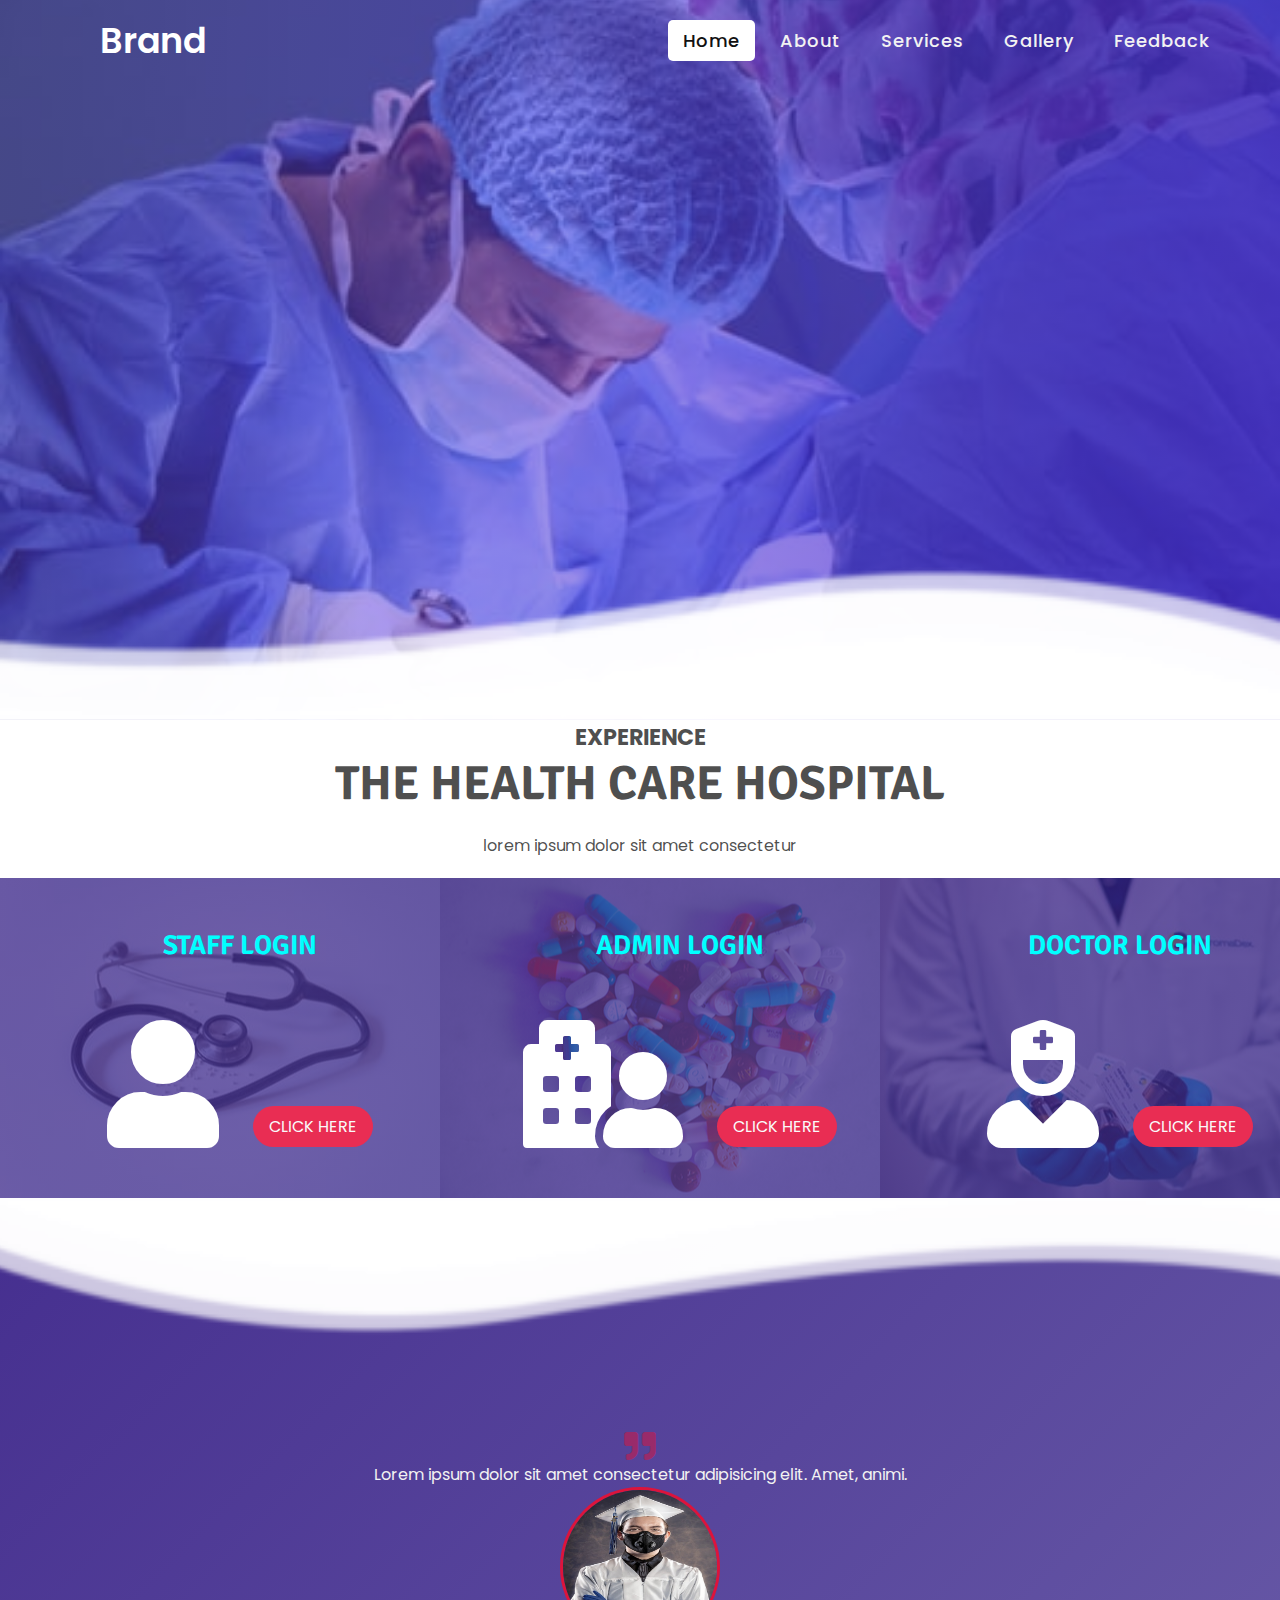
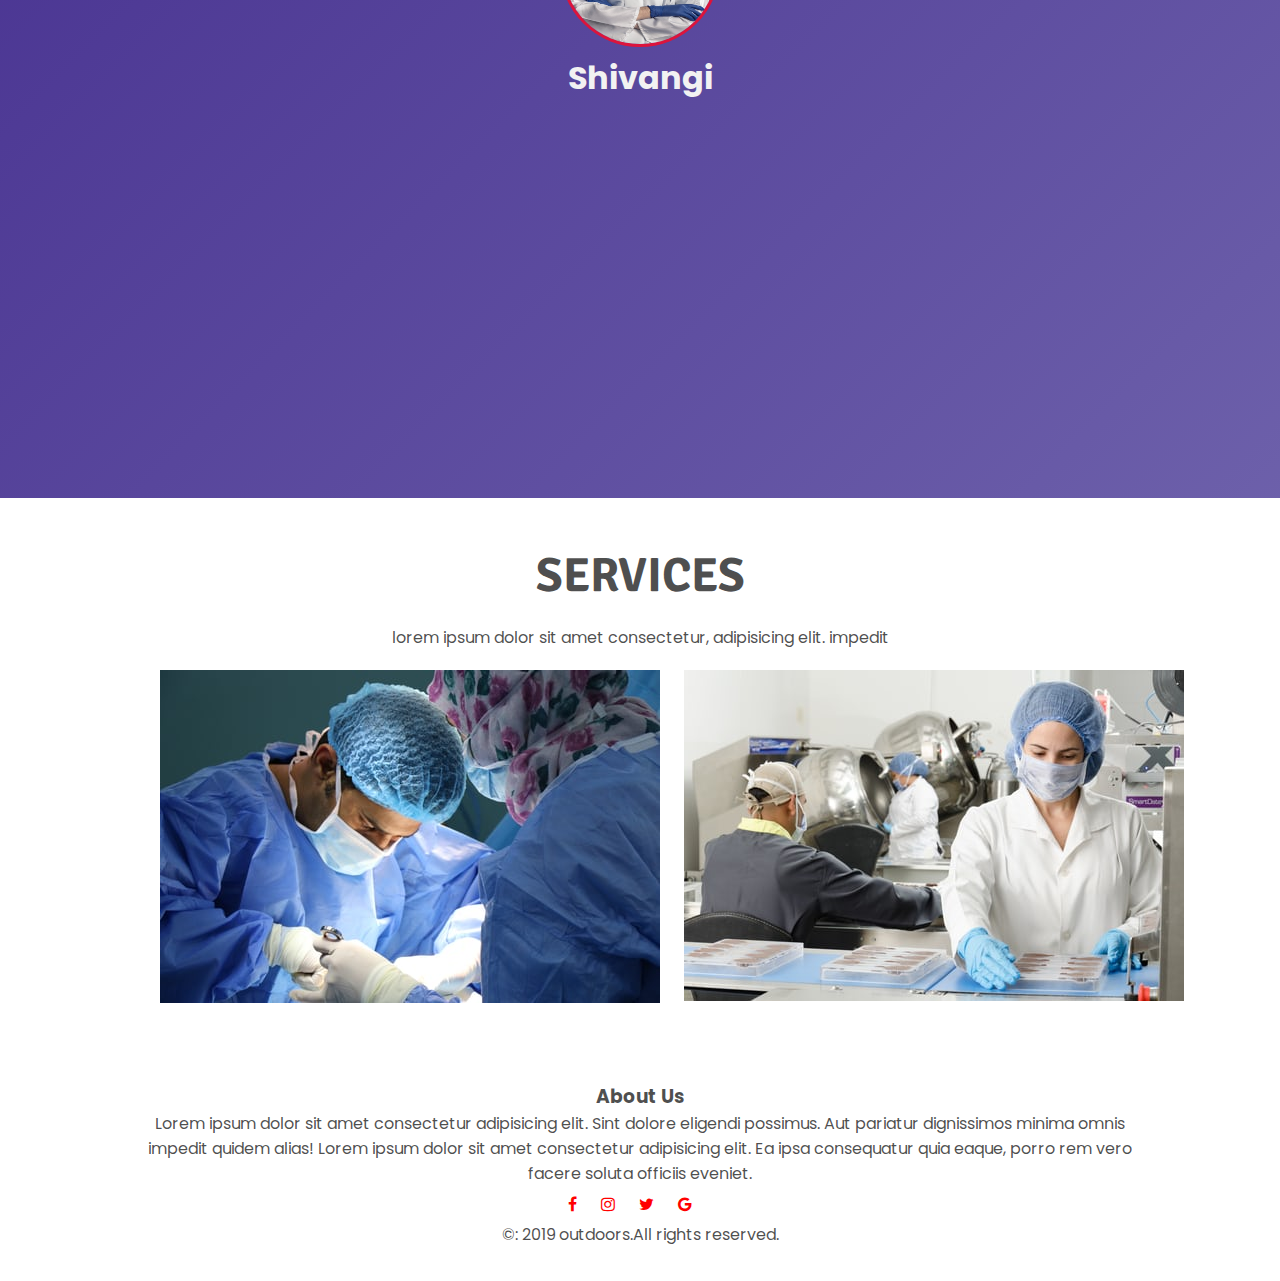
<file: index.html>
<!DOCTYPE html>
<html lang="en" dir="ltr">

<head>
  <meta charset="utf-8">

  <link rel="stylesheet" href="style.css">
  <link rel="preconnect" href="https://fonts.gstatic.com">
<link href="https://fonts.googleapis.com/css2?family=Signika+Negative&display=swap" rel="stylesheet">
  <link rel="stylesheet" href="https://cdnjs.cloudflare.com/ajax/libs/font-awesome/5.15.2/css/all.min.css" />
  <meta name="viewport" content="width=device-width, initial-scale=1.0">
  <link rel="stylesheet" href="https://cdnjs.cloudflare.com/ajax/libs/font-awesome/4.7.0/css/font-awesome.min.css">
</head>

<body>
  <header>
    <nav>
      <div class="logo">Brand</div>
      <input type="checkbox" id="click">
      <label for="click" class="menu-btn">
        <i class="fas fa-bars"></i>
      </label>
      <ul>
        <li><a class="active" href="index.html">Home</a></li>
        <li><a href="#">About</a></li>
        <li><a href="#">Services</a></li>
        <li><a href="gallery.html">Gallery</a></li>
        <li><a href="#">Feedback</a></li>
      </ul>
    </nav>
  </header>
  <main>
    <section class="hero">
      
    </section>
    <section class="experience-outdoors">
      <div class="container">
        <div class="title-heading">
          <h3>Experience</h3>
          <h1>The Health Care Hospital</h1>
          <p>Lorem ipsum dolor sit amet consectetur</p>
        </div>
        <div class="activities-grid">
          <div class="activities-grid-item star-gazing">
            <h1>Staff Login</h1>
            <div class="login">
              <i class="fas fa-user"></i>
              <a href="stafflogin.html" class="btn">click Here</a>
              </div>



          </div>

          <div class="activities-grid-item hiking">
            <h1>Admin Login</h1>
            <div class="login">
            <i class="fas fa-hospital-user"></i>
            <a href="adminlogin.html" class="btn">click Here</a>
            </div>



          </div>

          <div class="activities-grid-item camping">
            <h1>Doctor Login</h1>
            <div class="login">
              <i class="fas fa-user-nurse"></i>
              <a href="doctorlogin.html" class="btn">click Here</a>
              </div>

          </div>
        </div>

      </div>
      </div>
    </section>
    <section class="testimonials">
      <div class="container">
        <div class="testimonial">
          <div class="testimonial-text-box">
            <p>Lorem ipsum dolor sit amet consectetur adipisicing elit. Amet, animi.</p>
            <i class="fas fa-quote-right"></i>
          </div>
          <div class="testimonial-customer">
            <img src="img/h6.jpg">
            <h1>Shivangi</h1>
          </div>
        </div>
      </div>

    </section>
    <section class="begin-adventure">
      <div class="container">
        <div class="title-heading">
          
          <h1>Services</h1>
          <p>Lorem ipsum dolor sit amet consectetur, adipisicing elit. Impedit</p>
        </div>
        <div class="adventure-grid">
          <div class="adventure-grid-item">
            <img src="img/h1.jpg">
          </div>
          <div class="adventure-grid-item">
            <img src="img/h10.jpg">
          </div>
        </div>
        
      </div>
    </section>
  </main>
  <footer>
    <h3>About Us</h3>
    <p>Lorem ipsum dolor sit amet consectetur adipisicing elit. Sint dolore eligendi possimus. Aut pariatur dignissimos
         minima omnis impedit quidem alias! Lorem ipsum dolor sit amet consectetur adipisicing elit. Ea ipsa consequatur 
         quia eaque, porro rem vero facere soluta officiis eveniet.</p>
         <i class="fa fa-facebook"></i>
         <i class="fa fa-instagram"></i>
         <i class="fa fa-twitter"></i>
         <i class="fa fa-google"></i>
  <p>&copy: 2019 outdoors.All rights reserved.</p>
</footer>

</body>

</html>
</file>
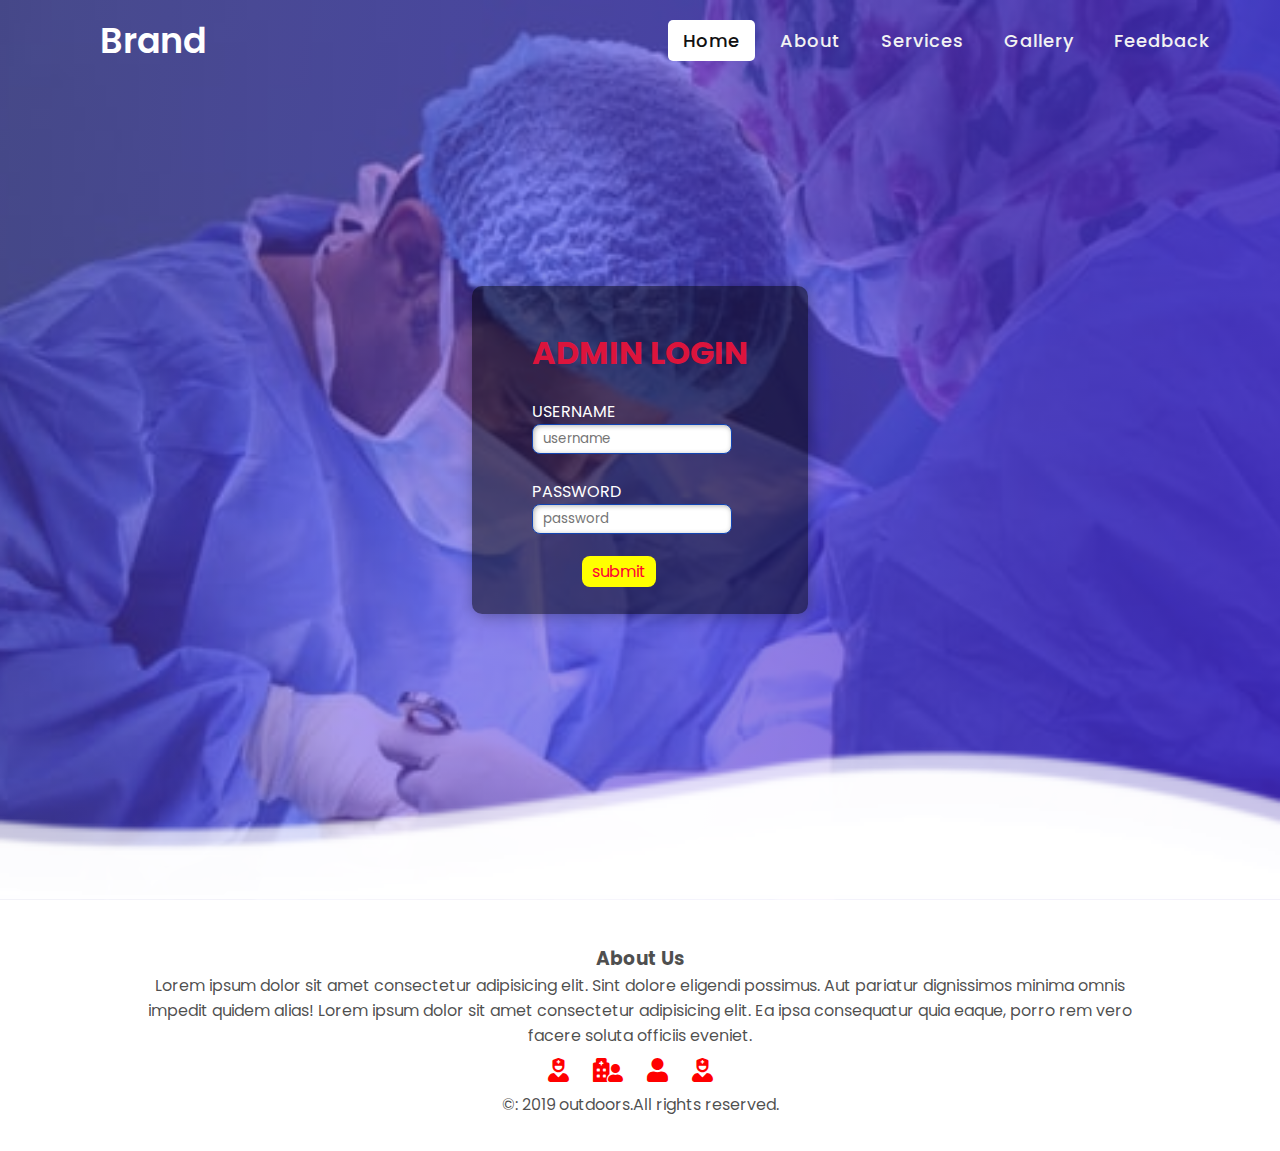
<file: adminlogin.html>
<!DOCTYPE html>
<html lang="en">
<head>
    <meta charset="UTF-8">
    <link rel="stylesheet" href="stafflogin.css">
    <meta http-equiv="X-UA-Compatible" content="IE=edge">
    <meta name="viewport" content="width=device-width, initial-scale=1.0">
    <link rel="stylesheet" href="https://cdnjs.cloudflare.com/ajax/libs/font-awesome/5.15.2/css/all.min.css" />
  <meta name="viewport" content="width=device-width, initial-scale=1.0">
  <link rel="stylesheet" href="https://cdnjs.cloudflare.com/ajax/libs/font-awesome/4.7.0/css/font-awesome.min.css">
    <title>Staff login</title>
</head>
<body>
    <header>
        <nav>
          <div class="logo">Brand</div>
          <input type="checkbox" id="click">
          <label for="click" class="menu-btn">
            <i class="fas fa-bars"></i>
          </label>
          <ul>
            <li><a class="active" href="index.html">Home</a></li>
            <li><a href="#">About</a></li>
            <li><a href="#">Services</a></li>
            <li><a href="gallery.html">Gallery</a></li>
            <li><a href="#">Feedback</a></li>
          </ul>
        </nav>
      </header>
      <section class="hero">
          
        <div class="container">
          <form name="myForm" id="container-item" action="" onsubmit="return validateForm()" method="post" required>
            
                <h1>ADMIN LOGIN</h1>
                <label> USERNAME</label><br>
                <div>
                    <input type="text" id="name" name="fname" placeholder="username" required><br>
                </div>
                <br>
                <label> PASSWORD</label><br>
                <div>
                    <input type="password"  id="name" placeholder="password" required><br>
                </div>
                   <br>
                  <div>
                    <a href="./admin_section.html" class="submit" >submit</a> 
                      
                  </div>
              </form> 
        </div>
      </section>
      <footer>
          <h3>About Us</h3>
          <p>Lorem ipsum dolor sit amet consectetur adipisicing elit. Sint dolore eligendi possimus. Aut pariatur dignissimos
               minima omnis impedit quidem alias! Lorem ipsum dolor sit amet consectetur adipisicing elit. Ea ipsa consequatur 
               quia eaque, porro rem vero facere soluta officiis eveniet.</p>
               <i class="fas fa-user-nurse"></i>
               <i class="fas fa-hospital-user"></i>
               <i class="fas fa-user"></i>
               <i class="fas fa-user-nurse"></i>
        <p>&copy: 2019 outdoors.All rights reserved.</p>
      </footer>
      <script>
        function validateForm() {
          var x = document.forms["myForm"]["fname"].value;
          if (x == "" || x == null) {
            alert("Name must be filled out");
            return false;
          }
        }
        </script>
</body>
</html>
</file>
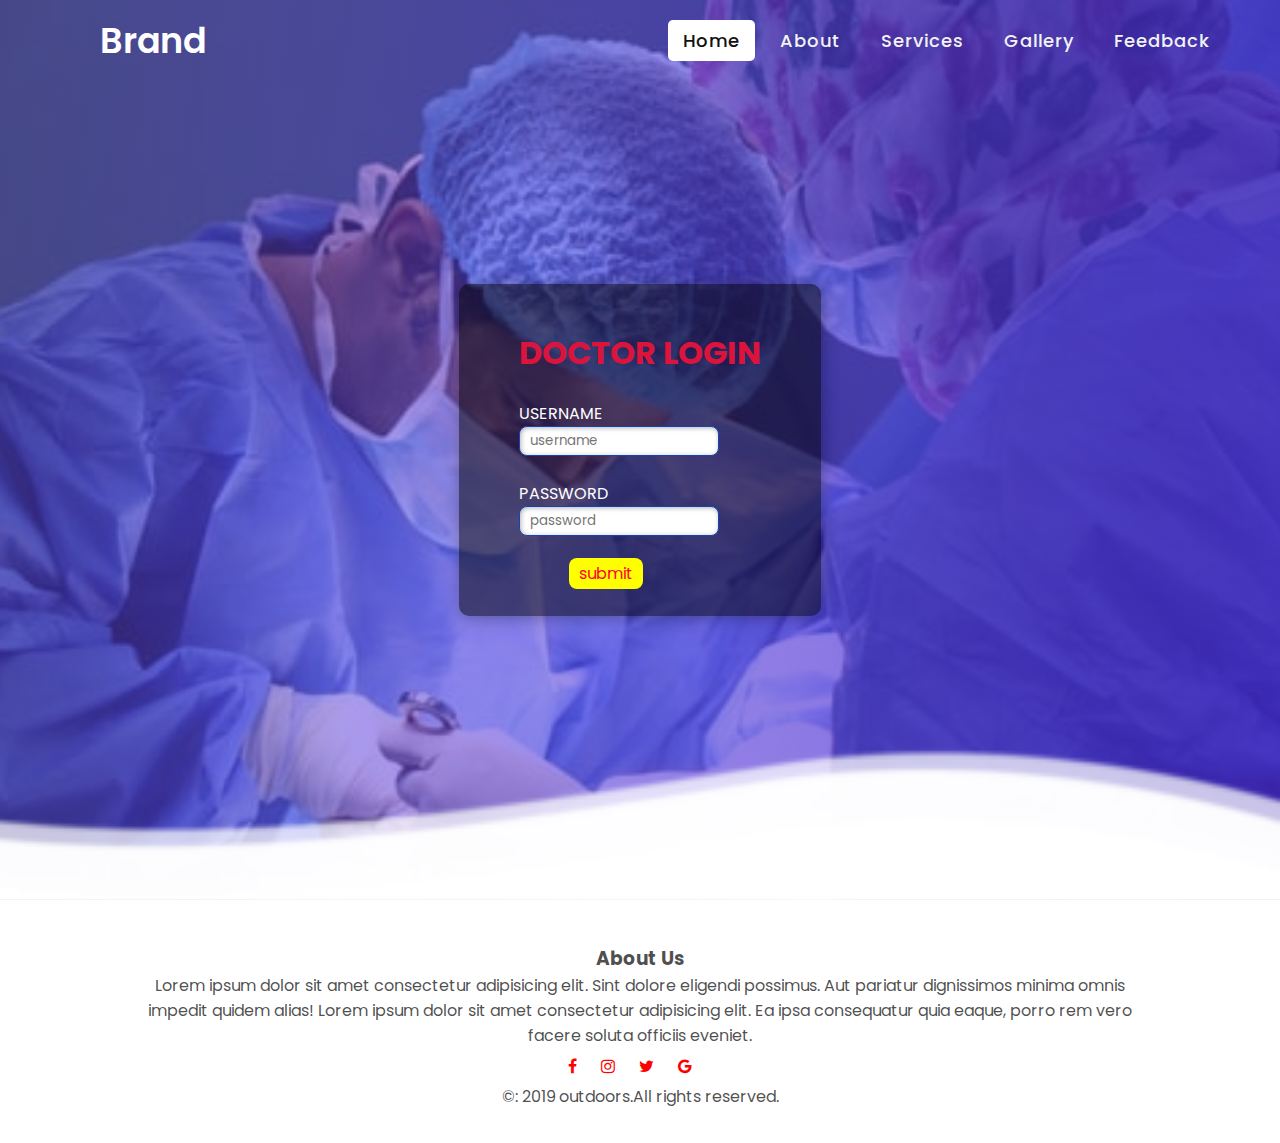
<file: doctorlogin.html>
<!DOCTYPE html>
<html lang="en">
<head>
    <meta charset="UTF-8">
    <link rel="stylesheet" href="stafflogin.css">
    <meta http-equiv="X-UA-Compatible" content="IE=edge">
    <meta name="viewport" content="width=device-width, initial-scale=1.0">
    <link rel="stylesheet" href="https://cdnjs.cloudflare.com/ajax/libs/font-awesome/4.7.0/css/font-awesome.min.css">
    <meta name="viewport" content="width=device-width, initial-scale=1.0">
    <title>Staff login</title>
</head>
<body>
    <header>
        <nav>
          <div class="logo">Brand</div>
          <input type="checkbox" id="click">
          <label for="click" class="menu-btn">
            <i class="fas fa-bars"></i>
          </label>
          <ul>
            <li><a class="active" href="index.html">Home</a></li>
            <li><a href="#">About</a></li>
            <li><a href="#">Services</a></li>
            <li><a href="gallery.html">Gallery</a></li>
            <li><a href="#">Feedback</a></li>
          </ul>
        </nav>
      </header>
      <section class="hero">
          
        <div class="container">
            
            <form id="container-item">
                <h1>DOCTOR LOGIN</h1>
                <label> USERNAME</label><br>
                <div>
                    <input type="text" id="name" placeholder="username"><br>
                </div>
                <br>
                <label> PASSWORD</label><br>
                <div>
                    <input type="password"  id="name" placeholder="password"><br>
                </div>
                   <br>
                  <div>
                    <a href="./patient_details.html" class="submit" >submit</a> 
                      
                  </div>
              </form> 
        </div>
      </section>
      <footer>
          <h3>About Us</h3>
          <p>Lorem ipsum dolor sit amet consectetur adipisicing elit. Sint dolore eligendi possimus. Aut pariatur dignissimos
               minima omnis impedit quidem alias! Lorem ipsum dolor sit amet consectetur adipisicing elit. Ea ipsa consequatur 
               quia eaque, porro rem vero facere soluta officiis eveniet.</p>
               <i class="fa fa-facebook"></i>
              <i class="fa fa-instagram"></i>
              <i class="fa fa-twitter"></i>
              <i class="fa fa-google"></i>
        <p>&copy: 2019 outdoors.All rights reserved.</p>
      </footer>
</body>
</html>
</file>
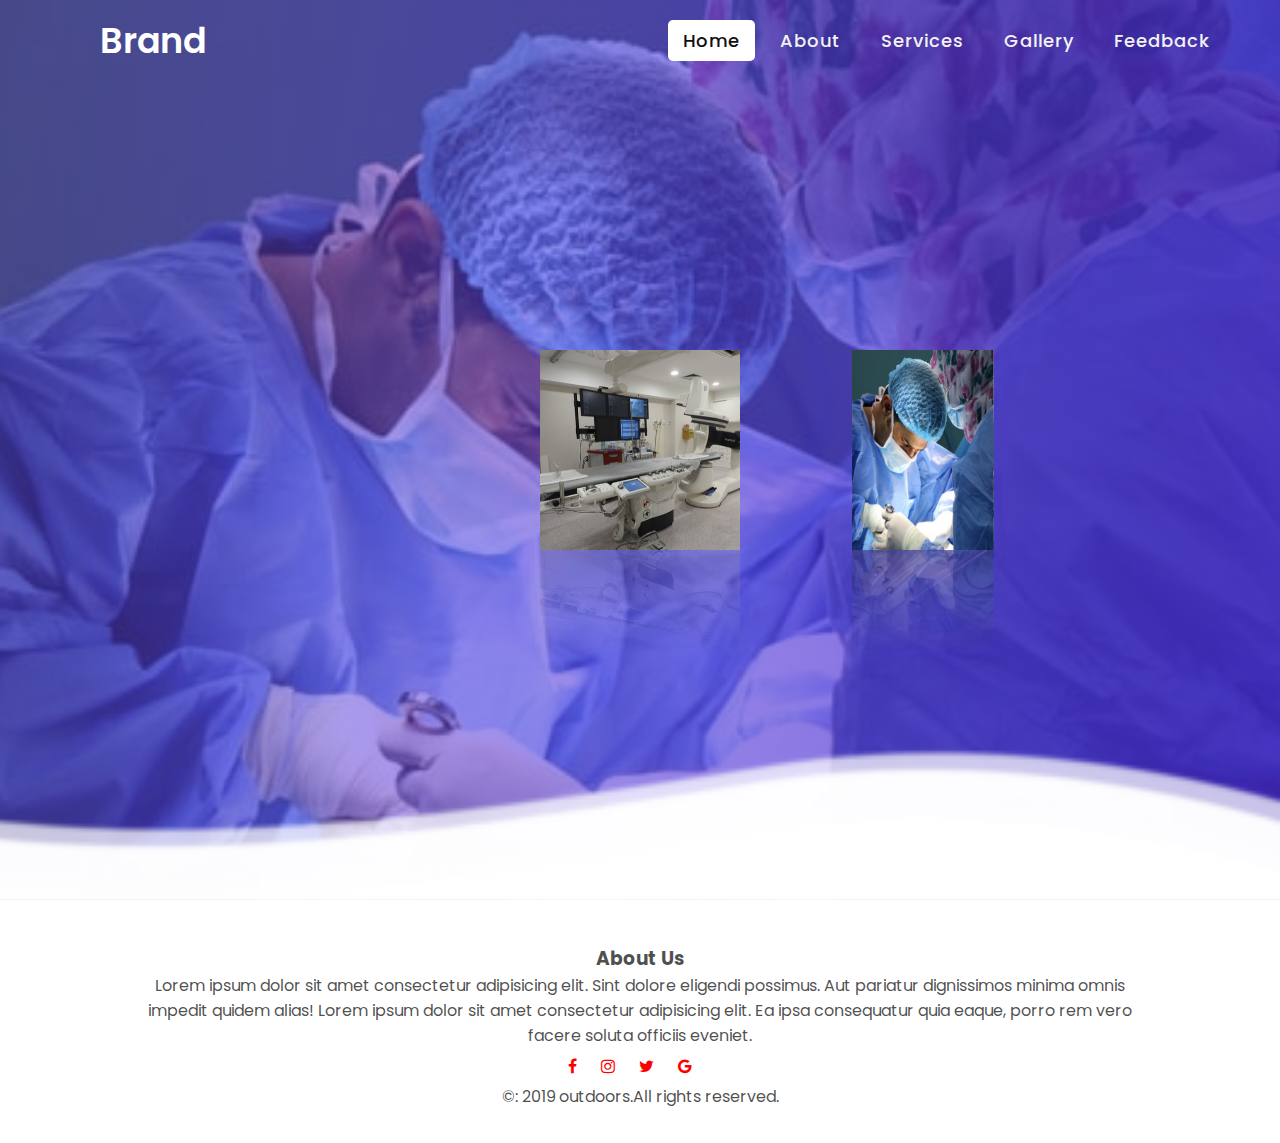
<file: gallery.html>
<!DOCTYPE html>
<html lang="en">
<head>
    <meta charset="UTF-8">
    <link rel="stylesheet" href="gallery.css">
    <meta http-equiv="X-UA-Compatible" content="IE=edge">
    <meta name="viewport" content="width=device-width, initial-scale=1.0">
    <link rel="stylesheet" href="https://cdnjs.cloudflare.com/ajax/libs/font-awesome/5.15.2/css/all.min.css" />
    <link rel="stylesheet" href="https://cdnjs.cloudflare.com/ajax/libs/font-awesome/4.7.0/css/font-awesome.min.css">
    <meta name="viewport" content="width=device-width, initial-scale=1.0">
    <title>Staff login</title>
</head>
<body>
    <header>
        <nav>
          <div class="logo">Brand</div>
          <input type="checkbox" id="click">
          <label for="click" class="menu-btn">
            <i class="fas fa-bars"></i>
          </label>
          <ul>
            <li><a class="active" href="index.html">Home</a></li>
            <li><a href="#">About</a></li>
            <li><a href="#">Services</a></li>
            <li><a href="#">Gallery</a></li>
            <li><a href="#">Feedback</a></li>
          </ul>
        </nav>
      </header>
      
      <section class="hero">
        <div class="container">
          <div class="box">
              <span style="--i:1"><img src="img/h1.jpg"></span>
              <span style="--i:2"><img src="img/h10.jpg"></span>
              <span style="--i:3"><img src="img/h11.jpg"></span>
              <span style="--i:4"><img src="img/h12.jpg"></span>
              
          </div>
        
      </section>
      <footer>
          <h3>About Us</h3>
          <p>Lorem ipsum dolor sit amet consectetur adipisicing elit. Sint dolore eligendi possimus. Aut pariatur dignissimos
               minima omnis impedit quidem alias! Lorem ipsum dolor sit amet consectetur adipisicing elit. Ea ipsa consequatur 
               quia eaque, porro rem vero facere soluta officiis eveniet.</p>
                <i class="fa fa-facebook"></i>
                <i class="fa fa-instagram"></i>
                <i class="fa fa-twitter"></i>
                <i class="fa fa-google"></i>
        <p>&copy: 2019 outdoors.All rights reserved.</p>
      </footer>
</body>
</html>
</file>
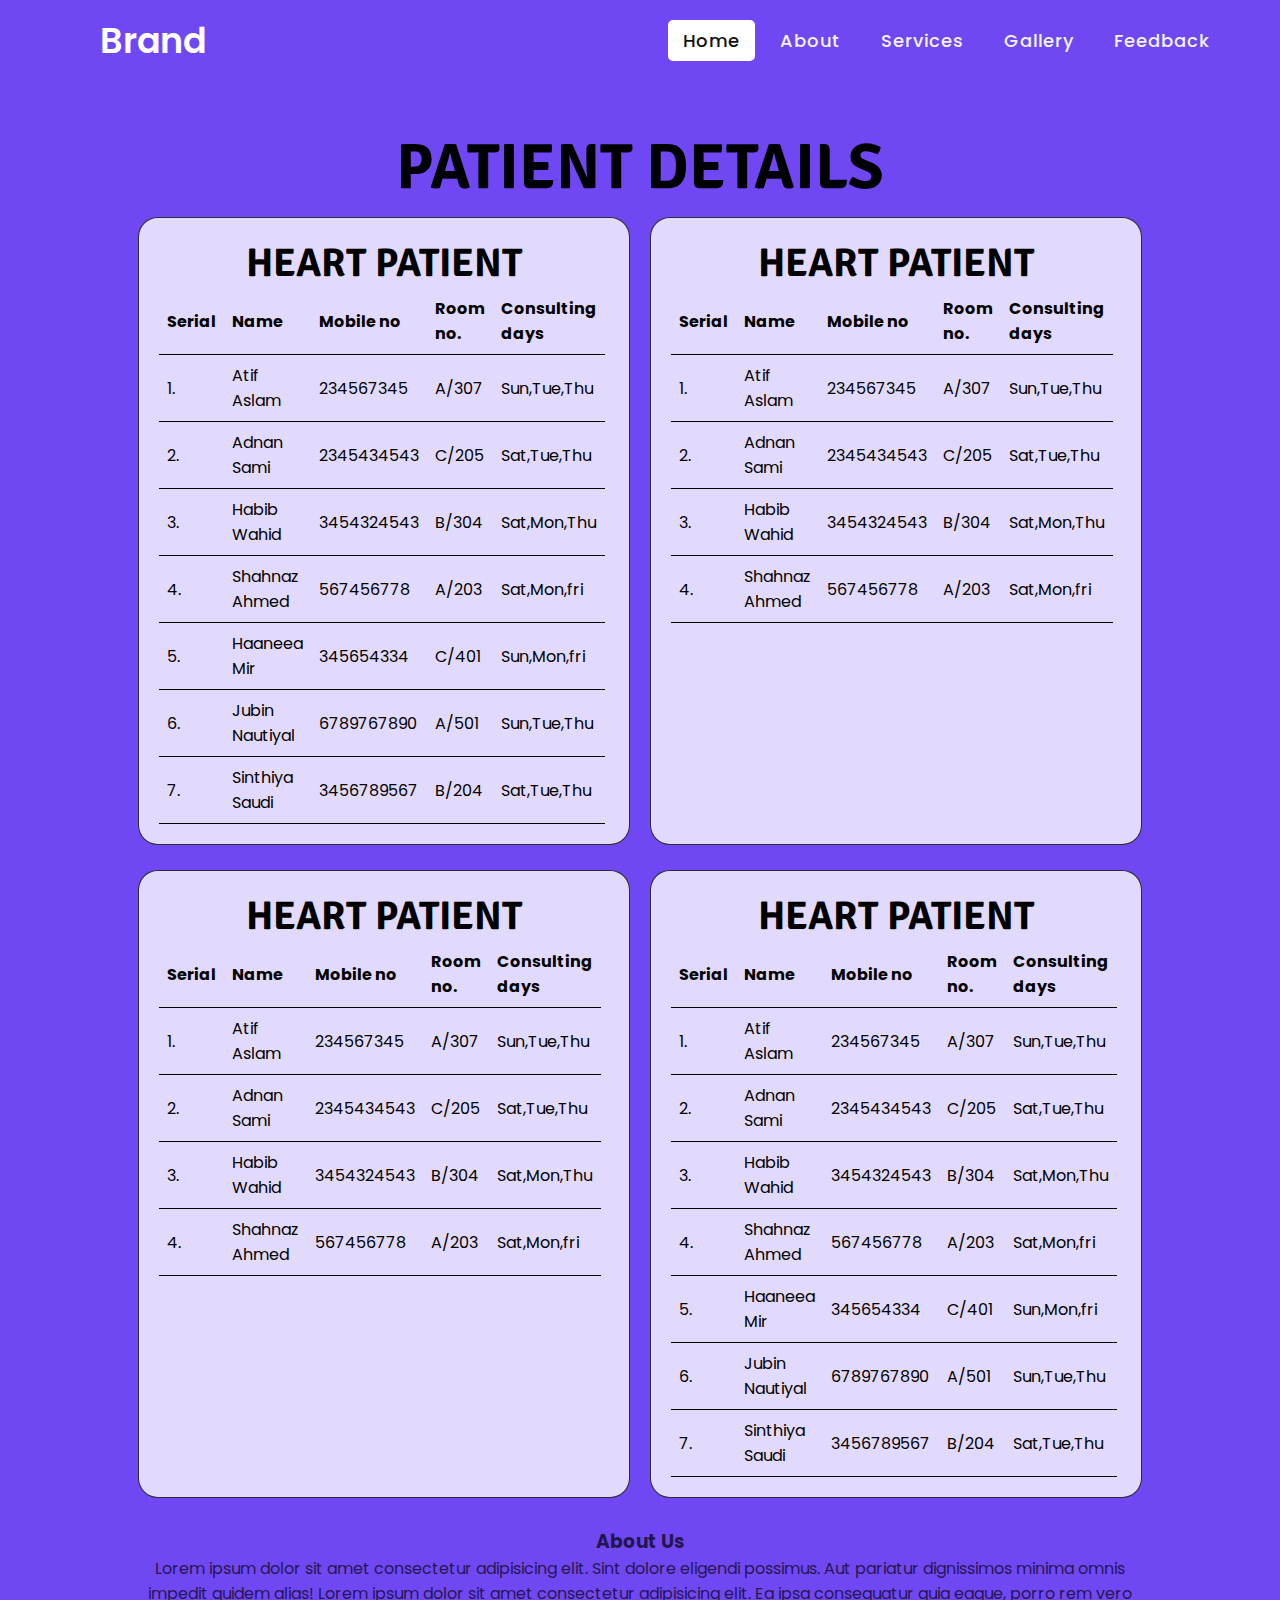
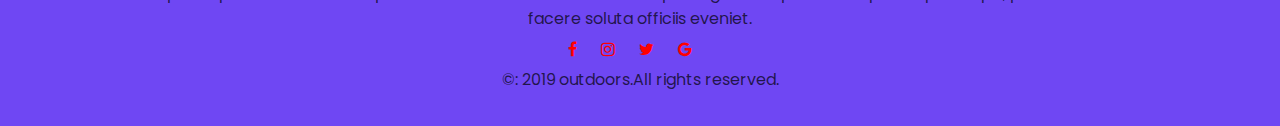
<file: patient_details.html>
<!DOCTYPE html>
<html lang="en">
<head>
    <meta charset="UTF-8">
    <link rel="stylesheet" href="patient_details.css">
    <meta http-equiv="X-UA-Compatible" content="IE=edge">
    <link rel="preconnect" href="https://fonts.gstatic.com">
<link href="https://fonts.googleapis.com/css2?family=Signika+Negative&display=swap" rel="stylesheet">
    <meta name="viewport" content="width=device-width, initial-scale=1.0">
    <link rel="stylesheet" href="https://cdnjs.cloudflare.com/ajax/libs/font-awesome/4.7.0/css/font-awesome.min.css">
    <title>Document</title>
</head>
<body>
    <style>
        /*body{
            background: url('img/h9.jpg');
            background-size: cover;
    background-repeat: no-repeat;
            
        }*/
    </style>
    <header>
        <nav>
          <div class="logo">Brand</div>
          <input type="checkbox" id="click">
          <label for="click" class="menu-btn">
            <i class="fas fa-bars"></i>
          </label>
          <ul>
            <li><a class="active" href="index.html">Home</a></li>
            <li><a href="#">About</a></li>
            <li><a href="#">Services</a></li>
            <li><a href="gallery.html">Gallery</a></li>
            <li><a href="#">Feedback</a></li>
          </ul>
        </nav>
      </header>
      <h1>PATIENT DETAILS</h1>
      <div class="grid-container">
        <div class="grid-item">
            <h2>HEART PATIENT</h1>
            <table id = "table">
                <tr>
                    <th>Serial</th>
                    <th>Name</th>
                    <th>Mobile no</th>
                    <th>Room no.</th>
                    <th>Consulting days</th>
                </tr>
           <tr>
                   <td><label>1.</label></td>
                   <td>Atif Aslam</td>
                   <td>234567345</td>
                   <td>A/307</td>
                   <td>Sun,Tue,Thu</td> </tr>
           <tr>
                    <td><label>2.</label></td>
                    <td>Adnan Sami</td>
                   <td>2345434543</td>
                   <td>C/205</td>
                   <td>Sat,Tue,Thu</td> </tr>
             </tr>
             <tr>
                    <td><label>3.</label></td>
                    <td>Habib Wahid</td>
                   <td>3454324543</td>
                   <td>B/304</td>
                   <td>Sat,Mon,Thu</td> </tr>
            <tr>
                    <td><label>4.</label></td>    
                    <td>Shahnaz Ahmed</td>
                    <td>567456778</td>
                    <td>A/203</td>
                    <td>Sat,Mon,fri</td> </tr>
            </tr>
            <tr>
                    <td><label>5.</label></td>
                    <td>Haaneea Mir</td>
                    <td>345654334</td>
                    <td>C/401</td>
                    <td>Sun,Mon,fri</td> </tr>
            </tr>
            <tr>
                    <td><label>6.</label></td>
                    <td>Jubin Nautiyal</td>
                    <td>6789767890</td>
                    <td>A/501</td>
                    <td>Sun,Tue,Thu</td> </tr>
            <tr>
                     <td><label>7.</label></td>
                     <td>Sinthiya Saudi</td>
                    <td>3456789567</td>
                    <td>B/204</td>
                    <td>Sat,Tue,Thu</td> </tr>
              </tr>
              
        </table>

        </div>
        <div class="grid-item">
            <h2>HEART PATIENT</h1>
            <table id = "table">
                <tr>
                    <th>Serial</th>
                    <th>Name</th>
                    <th>Mobile no</th>
                    <th>Room no.</th>
                    <th>Consulting days</th>
                </tr>
                <tr>
                    <td><label>1.</label></td>
                    <td>Atif Aslam</td>
                    <td>234567345</td>
                    <td>A/307</td>
                    <td>Sun,Tue,Thu</td> </tr>
            <tr>
                     <td><label>2.</label></td>
                     <td>Adnan Sami</td>
                    <td>2345434543</td>
                    <td>C/205</td>
                    <td>Sat,Tue,Thu</td> </tr>
              </tr>
              <tr>
                     <td><label>3.</label></td>
                     <td>Habib Wahid</td>
                    <td>3454324543</td>
                    <td>B/304</td>
                    <td>Sat,Mon,Thu</td> </tr>
             <tr>
                     <td><label>4.</label></td>    
                     <td>Shahnaz Ahmed</td>
                     <td>567456778</td>
                     <td>A/203</td>
                     <td>Sat,Mon,fri</td> </tr>
             </tr>
            
             
        </table>

        </div>
        <div class="grid-item">
            <h2>HEART PATIENT</h1>
            <table id = "table">
                <tr>
                    <th>Serial</th>
                    <th>Name</th>
                    <th>Mobile no</th>
                    <th>Room no.</th>
                    <th>Consulting days</th>
                </tr>
                <tr>
                    <td><label>1.</label></td>
                    <td>Atif Aslam</td>
                    <td>234567345</td>
                    <td>A/307</td>
                    <td>Sun,Tue,Thu</td> </tr>
            <tr>
                     <td><label>2.</label></td>
                     <td>Adnan Sami</td>
                    <td>2345434543</td>
                    <td>C/205</td>
                    <td>Sat,Tue,Thu</td> </tr>
              </tr>
              <tr>
                     <td><label>3.</label></td>
                     <td>Habib Wahid</td>
                    <td>3454324543</td>
                    <td>B/304</td>
                    <td>Sat,Mon,Thu</td> </tr>
             <tr>
                     <td><label>4.</label></td>    
                     <td>Shahnaz Ahmed</td>
                     <td>567456778</td>
                     <td>A/203</td>
                     <td>Sat,Mon,fri</td> </tr>
             </tr>
            
        </table>
        </div>  
        <div class="grid-item">
            <h2>HEART PATIENT</h1>
            <table id = "table">
                <tr>
                    <th>Serial</th>
                    <th>Name</th>
                    <th>Mobile no</th>
                    <th>Room no.</th>
                    <th>Consulting days</th>
                </tr>
           <tr>
                   <td><label>1.</label></td>
                   <td>Atif Aslam</td>
                   <td>234567345</td>
                   <td>A/307</td>
                   <td>Sun,Tue,Thu</td> </tr>
           <tr>
                    <td><label>2.</label></td>
                    <td>Adnan Sami</td>
                   <td>2345434543</td>
                   <td>C/205</td>
                   <td>Sat,Tue,Thu</td> </tr>
             </tr>
             <tr>
                    <td><label>3.</label></td>
                    <td>Habib Wahid</td>
                   <td>3454324543</td>
                   <td>B/304</td>
                   <td>Sat,Mon,Thu</td> </tr>
            <tr>
                    <td><label>4.</label></td>    
                    <td>Shahnaz Ahmed</td>
                    <td>567456778</td>
                    <td>A/203</td>
                    <td>Sat,Mon,fri</td> </tr>
            </tr>
            <tr>
                    <td><label>5.</label></td>
                    <td>Haaneea Mir</td>
                    <td>345654334</td>
                    <td>C/401</td>
                    <td>Sun,Mon,fri</td> </tr>
            </tr>
            <tr>
                    <td><label>6.</label></td>
                    <td>Jubin Nautiyal</td>
                    <td>6789767890</td>
                    <td>A/501</td>
                    <td>Sun,Tue,Thu</td> </tr>
            <tr>
                     <td><label>7.</label></td>
                     <td>Sinthiya Saudi</td>
                    <td>3456789567</td>
                    <td>B/204</td>
                    <td>Sat,Tue,Thu</td> </tr>
              </tr>
            
        </table>

        </div>
        
      </div>

      <footer>
        <h3>About Us</h3>
        <p>Lorem ipsum dolor sit amet consectetur adipisicing elit. Sint dolore eligendi possimus. Aut pariatur dignissimos
             minima omnis impedit quidem alias! Lorem ipsum dolor sit amet consectetur adipisicing elit. Ea ipsa consequatur 
             quia eaque, porro rem vero facere soluta officiis eveniet.</p>
             <i class="fa fa-facebook"></i>
         <i class="fa fa-instagram"></i>
         <i class="fa fa-twitter"></i>
         <i class="fa fa-google"></i>
      <p>&copy: 2019 outdoors.All rights reserved.</p>
    </footer>

</body>
</html>
</file>
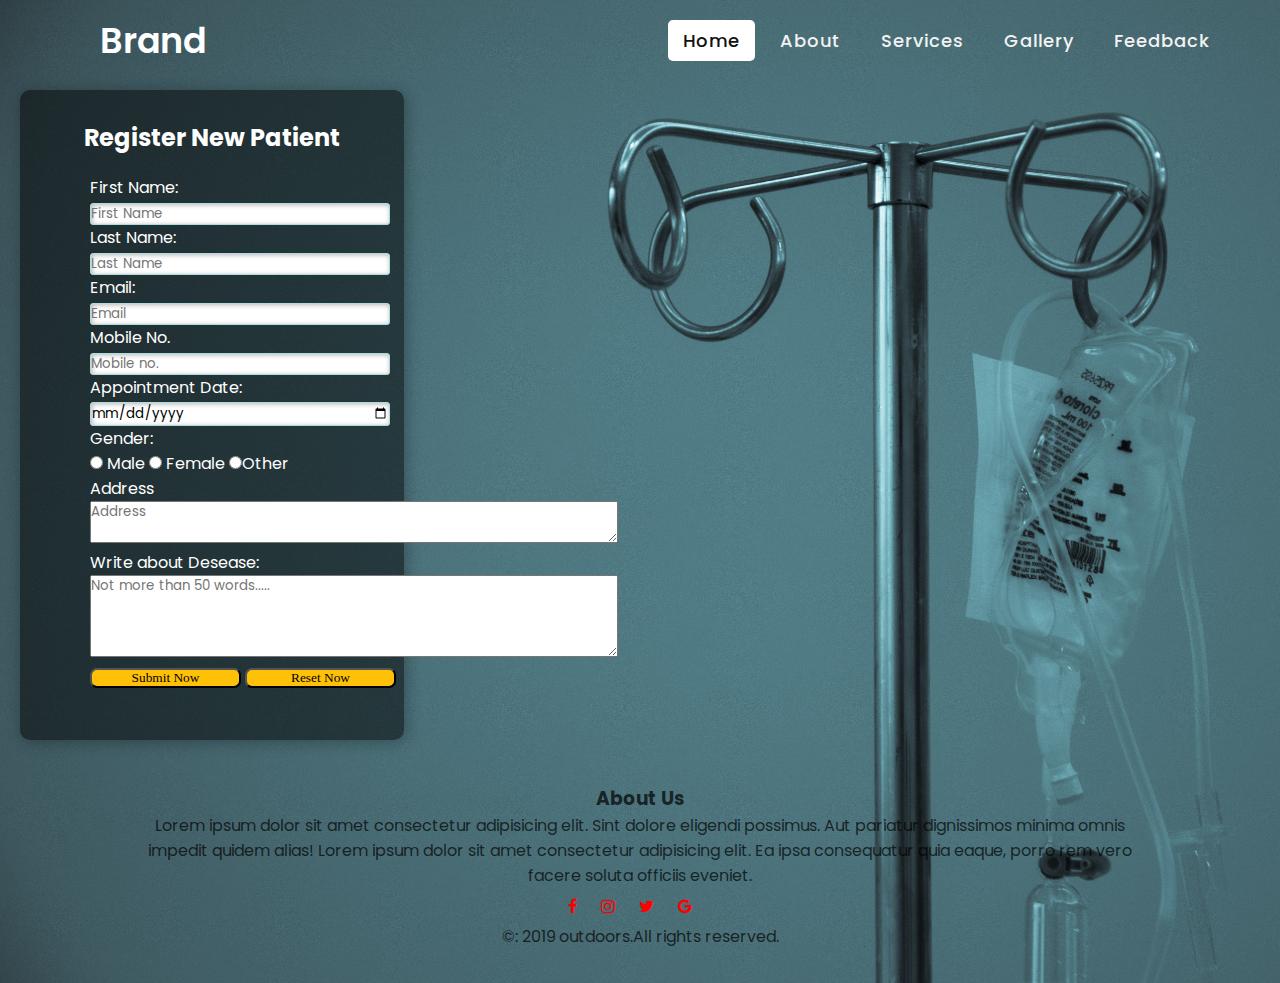
<file: register_new_patient.html>
<!DOCTYPE html>
<html lang="en">
<head>
    <meta charset="UTF-8">
    <link rel="stylesheet" href="register_new_patient.css">
    <meta http-equiv="X-UA-Compatible" content="IE=edge">
    <meta name="viewport" content="width=device-width, initial-scale=1.0">
    <link rel="stylesheet" href="https://cdnjs.cloudflare.com/ajax/libs/font-awesome/4.7.0/css/font-awesome.min.css">
    <title>Document</title>
</head>
<body>
    <style>
        body{
            background: url('img/h9.jpg');
            background-size: cover;
    background-repeat: no-repeat;
            
        }
    </style>
    
    <header>
        <nav>
          <div class="logo">Brand</div>
          <input type="checkbox" id="click">
          <label for="click" class="menu-btn">
            <i class="fas fa-bars"></i>
          </label>
          <ul>
            <li><a class="active" href="index.html">Home</a></li>
            <li><a href="#">About</a></li>
            <li><a href="#">Services</a></li>
            <li><a href="gallery.html">Gallery</a></li>
            <li><a href="#">Feedback</a></li>
          </ul>
        </nav>
      </header>
      <div class="item">
        <div class="container1">
            <h2>Register New Patient</h2>
            <form id="container">
    
    
                <label> First Name:</label>
                <div>
                    <input type="text" id="name" placeholder="First Name">
                </div>
                <label> Last Name:</label>
                <div>
                    <input type="text" id="name" placeholder="Last Name">
                </div>
                
                <label> Email:</label>
                <div>
                    <input type="email"  id="name" placeholder="Email">
                </div>
                <label> Mobile No.</label>
                <div>
                    <input type="number"  id="name" placeholder="Mobile no.">
                </div>

                <label>Appointment Date:</label>
                <div>
                    <input type="date"  id="name" placeholder="Date">
                </div>
                
               
                <label> Gender:</label>
                <div>
                    <input type="radio" > Male <input type="radio" > Female <input type="radio">Other
                </div>
                
                <div>
                    Address <br><textarea  cols="45" rows="2"
                        placeholder="Address"></textarea>
                </div>
                
                <div>
                    Write about Desease: <br><textarea  cols="45" rows="4"
                        placeholder="Not more than 50 words....."></textarea>
                </div>
                
                <div>
                    <input type="submit" value="Submit Now" id="submit">
                    <input type="reset" value="Reset Now" id="submit">
                </div>
            </form>
        </div>
        </div>
        <footer>
            <h3>About Us</h3>
            <p>Lorem ipsum dolor sit amet consectetur adipisicing elit. Sint dolore eligendi possimus. Aut pariatur dignissimos
                 minima omnis impedit quidem alias! Lorem ipsum dolor sit amet consectetur adipisicing elit. Ea ipsa consequatur 
                 quia eaque, porro rem vero facere soluta officiis eveniet.</p>
                 <i class="fa fa-facebook"></i>
                 <i class="fa fa-instagram"></i>
                 <i class="fa fa-twitter"></i>
                 <i class="fa fa-google"></i>
          <p>&copy: 2019 outdoors.All rights reserved.</p>
        </footer>  
    
</body>
</html>
</file>
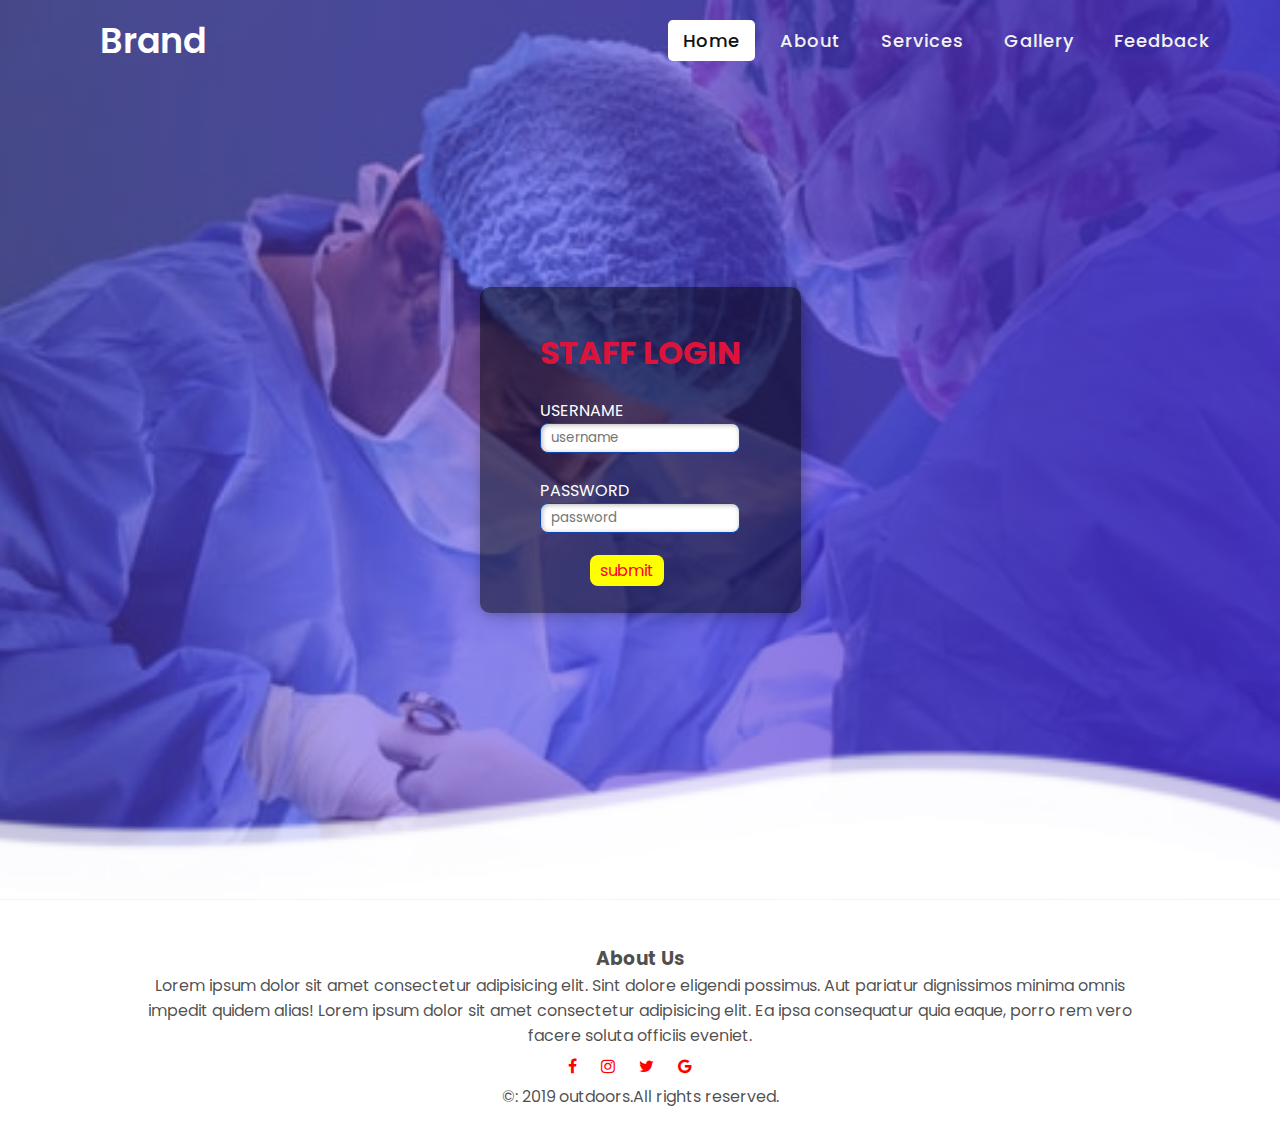
<file: stafflogin.html>
<!DOCTYPE html>
<html lang="en">
<head>
    <meta charset="UTF-8">
    <link rel="stylesheet" href="stafflogin.css">
    <link rel="stylesheet" href="https://cdnjs.cloudflare.com/ajax/libs/font-awesome/4.7.0/css/font-awesome.min.css">
    <meta http-equiv="X-UA-Compatible" content="IE=edge">
    <meta name="viewport" content="width=device-width, initial-scale=1.0">
    <meta name="viewport" content="width=device-width, initial-scale=1.0">
  
    <title>Staff login</title>
</head>
<body>
    <header>
        <nav>
          <div class="logo">Brand</div>
          <input type="checkbox" id="click">
          <label for="click" class="menu-btn">
            <i class="fas fa-bars"></i>
          </label>
          <ul>
            <li><a class="active" href="index.html">Home</a></li>
            <li><a href="#">About</a></li>
            <li><a href="#">Services</a></li>
            <li><a href="gallery.html">Gallery</a></li>
            <li><a href="#">Feedback</a></li>
          </ul>
        </nav>
      </header>
      <section class="hero">
          
        <div class="container">
            
            <form id="container-item">
                <h1>STAFF LOGIN</h1>
                <label> USERNAME</label><br>
                <div>
                    <input type="text" id="name" placeholder="username"><br>
                </div>
                <br>
                <label> PASSWORD</label><br>
                <div>
                    <input type="password"  id="name" placeholder="password"><br>
                </div>
                   <br>
                  <div>
                    <a href="./staffsection.html" class="submit" >submit</a> 
                      
                  </div>
              </form> 
        </div>
      </section>
      <footer>
          <h3>About Us</h3>
          <p>Lorem ipsum dolor sit amet consectetur adipisicing elit. Sint dolore eligendi possimus. Aut pariatur dignissimos
               minima omnis impedit quidem alias! Lorem ipsum dolor sit amet consectetur adipisicing elit. Ea ipsa consequatur 
               quia eaque, porro rem vero facere soluta officiis eveniet.</p>
               <i class="fa fa-facebook"></i>
         <i class="fa fa-instagram"></i>
         <i class="fa fa-twitter"></i>
         <i class="fa fa-google"></i>
        <p>&copy: 2019 outdoors.All rights reserved.</p>
      </footer>
</body>
</html>
</file>
<file: style.css>
@import url('https://fonts.googleapis.com/css2?family=Poppins:wght@200;300;400;500;600;700&display=swap');
*{
  margin: 0;
  padding: 0;
  box-sizing: border-box;
  font-family: 'Poppins', sans-serif;
}
/*body{
  
  background-image: url("img/5.jpeg");
  background-size: cover;
    background-repeat: no-repeat;

}*/
body{
  font-family: 'Signika Negative', sans-serif;
}
header{
  width: 100%;
  height: 5rem;
  position: absolute;
  top: 0;
  left: 0;
  z-index: 1;
} 
nav{
  display: flex;
  height: 80px;
  width: 100%;
 
  align-items: center;
  justify-content: space-between;
  padding: 0 50px 0 100px;
  flex-wrap: wrap;
}
nav .logo{
  color: #fff;
  font-size: 35px;
  font-weight: 600;
}
nav ul{
  display: flex;
  flex-wrap: wrap;
  list-style: none;
}
nav ul li{
  margin: 0 5px;
}
nav ul li a{
  color: #f2f2f2;
  text-decoration: none;
  font-size: 18px;
  font-weight: 500;
  padding: 8px 15px;
  border-radius: 5px;
  letter-spacing: 1px;
  transition: all 0.3s ease;
}
nav ul li a.active,
nav ul li a:hover{
  color: #111;
  background: #fff;
}
nav .menu-btn i{
  color: #fff;
  font-size: 22px;
  cursor: pointer;
  display: none;
}
input[type="checkbox"]{
  display: none;
}
@media (max-width: 1000px){
  nav{
    padding: 0 40px 0 50px;
  }
}
@media (max-width: 920px) {
  nav .menu-btn i{
    display: block;
  }
  #click:checked ~ .menu-btn i:before{
    content: "\f00d";
  }
  nav ul{
    position: fixed;
    top: 80px;
    left: -100%;
    background: #111;
    height: 100vh;
    width: 100%;
    text-align: center;
    display: block;
    transition: all 0.3s ease;
  }
  #click:checked ~ ul{
    left: 0;
  }
  nav ul li{
    width: 100%;
    margin: 40px 0;
  }
  nav ul li a{
    width: 100%;
    margin-left: -100%;
    display: block;
    font-size: 20px;
    transition: 0.6s cubic-bezier(0.68, -0.55, 0.265, 1.55);
  }
  #click:checked ~ ul li a{
    margin-left: 0px;
  }
  nav ul li a.active,
  nav ul li a:hover{
    background: none;
    color: cyan;
  }
}

.hero{
  width: 100%;
  height: 80vh;
  background: linear-gradient(100deg, rgba(122, 87, 238, 0.4) 0%, rgba(72, 44, 207, 0.8) 100%), url("img/h1.jpg") center no-repeat;
  background-size: cover;
  position: relative;
}
.hero::before{
  content:"";
  position: absolute;
  left: 0;
  bottom: -4px;
  width: 100%;
  height: 10.7rem;
  background:url("img/7.png") center no-repeat;
  background-size: cover;

}



/* experience the outdoors*/
.btn{
  background-color: rgb(233, 45, 83);
  border-radius: 2rem;
  color: #fafafa;
  display: inline-block;
  margin-top: 2rem;
  padding: 0.5rem 1rem;
  text-transform: uppercase;
  transition: background-color 650ms;
  text-decoration: none;
}
.btn:hover{
  background-color: rgb(255, 1, 52);
}

.experience-outdoors{
  padding: 0;
  margin: 0;
  
}
.title-heading{
  text-align: center;
  text-transform: uppercase;
  margin-bottom: 5res;
  color: rgba(0,0,0,.7);
}
.title-heading h3{
  font-size: 1.4rem;
}
.title-heading h1{
  font-size: 3rem;
  font-family: 'Signika Negative', sans-serif;
  margin: .5rem 0 1 rem;
  
}
.title-heading p{
  text-transform: lowercase;
  padding: 20px;
}
.activities-grid{
  display: grid;
  grid-template-columns: repeat(auto-fit, minmax(25rem, 1fr));
  grid-gap: 2.5rem;
  
}
.activities-grid-item{
  height: 20rem;
  width: 30rem;
  padding: 4rem;
  position: relative;
  display: flex;
  flex-direction: column;
  justify-content: center;
  z-index: 1;
  color: #f2f2f2;
  align-items: center;

  
}
.activities-grid-item h1{
  font-family: 'Signika Negative', sans-serif;

  color: aqua;
}
.login{
  display: inline;

}
.login i{
  font-size: 20px;
}


    
.activities-grid-item::before{
  content: "";
  position: absolute;
  top: 0;
  left: 0;
  width: 100%;
  height: 100%;
  z-index: -1;
  background-image:linear-gradient(135deg, rgba(49,24,131,0.7) 0%, rgba(72,56,149,0.8) 100%) ;
}
.star-gazing{
  background: url("img/h8.jpg") center no-repeat;
}
.hiking{
  background: url("img/h4.png") center no-repeat;
}
.camping{
  background: url("img/h2.jpg") center no-repeat;
}
.activities-grid-item i{
  font-size: 8rem;
  color:white;
  padding-top: 58px;
    padding-right: 30px;
}
.activities-grid-item h1{
  font-size: 1.7rem;
  text-transform: uppercase;

  
}
.testimonials{
  width: 100%;
  height: 100vh;
  background: linear-gradient(135deg, rgba(49,24,131,0.9) 0%, rgba(72,56,149,0.8) 100%), url("img/h3.jpg") center no-repeat fixed;
  background-size: cover;
  position: relative;

}
.testimonials::before{
  content:"";
  position: absolute;
  top:-5px;
  left:0;
  width: 100%;
  height: 9.7rem;
transform: rotate(180deg);
  background: url(img/7.png) center no-repeat;
  background-size: cover;
}
.testimonial{
  width: 100%;
  color: #f2f2f2;
  position: absolute;
  margin-top: 30%;
  left:50%;
  transform:translate(-50%,-50%);
text-align: center;
}
.testimonial-text-box{
  
  
  position: relative;

}
.testimonial-text-box i{
  position: absolute;
  top:-2rem;
  left:50%;
  transform: translateX(-50%);
  font-size: 2rem;
  color: crimson;
  opacity: .5;
  z-index: -1;
}
.testimonial-customer img{
  width: 10rem;
  height: 10rem;
  border-radius: 100%;
  border:3px solid crimson;
}
/*adventures*/
.begin-adventure{
  margin: 3rem 10rem;
}
.adventure-grid{
  display: grid;
  grid-template-columns: repeat(auto-fit, minmax(25rem, 1fr));
  grid-gap: 5.5rem;
  margin-bottom: 1rem ;
  
}
.adventure-grid-item img{
  color: rgba(0,0,0,0.7);
  border: brown;
  background-color: brown;
}
footer{
  padding: 1.5rem 0;
  /*background-color: #d7d4ed;*/
  text-align:center ;
  margin: 20px 140px 10px 140px;
  color: rgba(0,0,0,0.7);
}
footer i{
  color: red;
  font-size: 150%;
  padding-right:2% ;
  margin: 10px 0 10px 0;
}
@media screen and (min-width:350px){
  .main-message{
    transform: translateY(40%);
  }
}
@media (max-width: 920px) {
    .testimonials{
      height: 120vh;
    }
    .testimonial{
      margin-top: 50%;

    } 
}
</file>
<file: stafflogin.css>
@import url('https://fonts.googleapis.com/css2?family=Poppins:wght@200;300;400;500;600;700&display=swap');
*{
  margin: 0;
  padding: 0;
  box-sizing: border-box;
  font-family: 'Poppins', sans-serif;
}
/*body{
  
  background-image: url("img/5.jpeg");
  background-size: cover;
    background-repeat: no-repeat;

}
body{
  font-family: 'Baloo Tamma 2', cursive;
}*/
header{
  width: 100%;
  height: 5rem;
  position: absolute;
  top: 0;
  left: 0;
  z-index: 1;
} 
nav{
  display: flex;
  height: 80px;
  width: 100%;
 
  align-items: center;
  justify-content: space-between;
  padding: 0 50px 0 100px;
  flex-wrap: wrap;
}
nav .logo{
  color: #fff;
  font-size: 35px;
  font-weight: 600;
}
nav ul{
  display: flex;
  flex-wrap: wrap;
  list-style: none;
}
nav ul li{
  margin: 0 5px;
}
nav ul li a{
  color: #f2f2f2;
  text-decoration: none;
  font-size: 18px;
  font-weight: 500;
  padding: 8px 15px;
  border-radius: 5px;
  letter-spacing: 1px;
  transition: all 0.3s ease;
}
nav ul li a.active,
nav ul li a:hover{
  color: #111;
  background: #fff;
}
nav .menu-btn i{
  color: #fff;
  font-size: 22px;
  cursor: pointer;
  display: none;
}
input[type="checkbox"]{
  display: none;
}
@media (max-width: 1000px){
  nav{
    padding: 0 40px 0 50px;
  }
}
@media (max-width: 920px) {
  nav .menu-btn i{
    display: block;
  }
  #click:checked ~ .menu-btn i:before{
    content: "\f00d";
  }
  nav ul{
    position: fixed;
    top: 80px;
    left: -100%;
    background: #111;
    height: 100vh;
    width: 100%;
    text-align: center;
    display: block;
    transition: all 0.3s ease;
  }
  #click:checked ~ ul{
    left: 0;
  }
  nav ul li{
    width: 100%;
    margin: 40px 0;
  }
  nav ul li a{
    width: 100%;
    margin-left: -100%;
    display: block;
    font-size: 20px;
    transition: 0.6s cubic-bezier(0.68, -0.55, 0.265, 1.55);
  }
  #click:checked ~ ul li a{
    margin-left: 0px;
  }
  nav ul li a.active,
  nav ul li a:hover{
    background: none;
    color: cyan;
  }
}
.hero{
    width: 100%;
    height: 100vh;
    background: linear-gradient(100deg, rgba(122, 87, 238, 0.4) 0%, rgba(72, 44, 207, 0.8) 100%), url("img/h1.jpg") center no-repeat;
    background-size: cover;
    position: relative;
  }
  .hero::before{
    content:"";
    position: absolute;
    left: 0;
    bottom: -4px;
    width: 100%;
    height: 10.7rem;
    background:url("img/7.png") center no-repeat;
    background-size: cover;
  
  }
h1{
  text-align: center;
  color: crimson;
  padding-top: 6%;
  padding-bottom: 10%;
  font-size: 2rem;
}  
 
form#container-item{
    
  padding: 20px 50px;
  

}
.hero{
   
  display: flex;
  justify-content: center;
  align-items: center;
  
}
.container{
  background-color:rgba(0, 0, 0, 0.5);
  border-radius: 10px;
  /*border: 1px solid rgba(225, 225, 225, 0.3);*/
  box-shadow: 2px 2px 15px rgba(0, 0, 0, 0.3);
  color: #fff;
  padding: 10px;
  margin-top: 50px;
  margin-bottom: 50px;
 
}

input#name{
 
  border: 1px solid #add;
  border-color: rgb(18, 69, 179);
  border-radius: 8px;
  height: 30px;
  box-shadow: inset 1px 1px 5px rgba(0,0,0,0.3);
  width:200px;
  padding-left: 10px;
  
}
input#submit{
  width:200px;
  
  border-radius: 7px;
  background-color: #ffc107;
  cursor: pointer;
}
.submit{
  
  border-radius: 8px;
    background-color:yellow;
    transition: background 0.5s;
    text-align: center;
    margin-left: 50px;

   align-items: center;
   padding: 4px 10px;
   text-decoration: none;
   color: rgb(255, 1, 52);
}
footer{
  padding: 1.5rem 0;
  /*background-color: #d7d4ed;*/
  text-align:center ;
  margin: 20px 140px 10px 140px;
  color: rgba(0,0,0,0.7);
}
footer i{
  color: red;
  font-size: 150%;
  padding-right:2% ;
  margin: 10px 0 10px 0;
}
</file>
<file: gallery.css>
@import url('https://fonts.googleapis.com/css2?family=Poppins:wght@200;300;400;500;600;700&display=swap');
*{
  margin: 0;
  padding: 0;
  box-sizing: border-box;
  font-family: 'Poppins', sans-serif;
}
/*body{
  
  background-image: url("img/5.jpeg");
  background-size: cover;
    background-repeat: no-repeat;

}
body{
  font-family: 'Baloo Tamma 2', cursive;
}*/
header{
  width: 100%;
  height: 5rem;
  position: absolute;
  top: 0;
  left: 0;
  z-index: 1;
} 
nav{
  display: flex;
  height: 80px;
  width: 100%;
 
  align-items: center;
  justify-content: space-between;
  padding: 0 50px 0 100px;
  flex-wrap: wrap;
}
nav .logo{
  color: #fff;
  font-size: 35px;
  font-weight: 600;
}
nav ul{
  display: flex;
  flex-wrap: wrap;
  list-style: none;
}
nav ul li{
  margin: 0 5px;
}
nav ul li a{
  color: #f2f2f2;
  text-decoration: none;
  font-size: 18px;
  font-weight: 500;
  padding: 8px 15px;
  border-radius: 5px;
  letter-spacing: 1px;
  transition: all 0.3s ease;
}
nav ul li a.active,
nav ul li a:hover{
  color: #111;
  background: #fff;
}
nav .menu-btn i{
  color: #fff;
  font-size: 22px;
  cursor: pointer;
  display: none;
}
input[type="checkbox"]{
  display: none;
}
@media (max-width: 1000px){
  nav{
    padding: 0 40px 0 50px;
  }
}
@media (max-width: 920px) {
  nav .menu-btn i{
    display: block;
  }
  #click:checked ~ .menu-btn i:before{
    content: "\f00d";
  }
  nav ul{
    position: fixed;
    top: 80px;
    left: -100%;
    background: #111;
    height: 100vh;
    width: 100%;
    text-align: center;
    display: block;
    transition: all 0.3s ease;
  }
  #click:checked ~ ul{
    left: 0;
  }
  nav ul li{
    width: 100%;
    margin: 40px 0;
  }
  nav ul li a{
    width: 100%;
    margin-left: -100%;
    display: block;
    font-size: 20px;
    transition: 0.6s cubic-bezier(0.68, -0.55, 0.265, 1.55);
  }
  #click:checked ~ ul li a{
    margin-left: 0px;
  }
  nav ul li a.active,
  nav ul li a:hover{
    background: none;
    color: cyan;
  }
}
.hero{
    width: 100%;
    height: 100vh;
    background: linear-gradient(100deg, rgba(122, 87, 238, 0.4) 0%, rgba(72, 44, 207, 0.8) 100%), url("img/h1.jpg") center no-repeat;
    background-size: cover;
    position: relative;
  }
  .hero::before{
    content:"";
    position: absolute;
    left: 0;
    bottom: -4px;
    width: 100%;
    height: 10.7rem;
    background:url("img/7.png") center no-repeat;
    background-size: cover;
  
  }

.hero{
   
  display: flex;
  justify-content: center;
  align-items: center;
  
}
.container{
  display: flex;
  justify-content: center;
  align-items: center;
  height:500px ;
  background-color: black;
}
.box{
  position: absolute;
  width: 200px;
  height: 200px;
  transform-style: preserve-3d;
  animation:animate 20s linear infinite ;
}
@keyframes animate{
  0%{
      transform: perspective( 1000px) rotateY(0deg);
  }
  100%{
      transform: perspective( 1000px) rotateY(360deg);
  }
}
.box span{
  position: absolute;
  top: 0;
  left: 0;
  width: 100%;
  height:100% ;
  transform-origin: center;
  transform-style: preserve-3d;
  transform: rotateY(calc(var(--i)*45deg)) translateZ(400px);
  -webkit-box-reflect: below 0px linear-gradient(transparent,transparent,#0004);
}
.box span img{
  position: absolute;
  top: 0;
  left: 0;
  width:100% ;
  height: 100%;
  object-fit: cover ;
}

footer{
  padding: 1.5rem 0;
  /*background-color: #d7d4ed;*/
  text-align:center ;
  margin: 20px 140px 10px 140px;
  color: rgba(0,0,0,0.7);
}
footer i{
  color: red;
  font-size: 150%;
  padding-right:2% ;
  margin: 10px 0 10px 0;
}
.grid-container {
    margin-top: 20%;
    display: grid;
    grid-template-columns: auto auto;
    grid-gap: 20px;
    padding: 10px;
  }
  .grid-item {
    background-color: rgba(255, 255, 255, 0.8);
    border: 1px solid rgba(0, 0, 0, 0.8);
    padding: 20px;
    font-size: 30px;
    text-align: center;
  }
</file>
<file: patient_details.css>
@import url('https://fonts.googleapis.com/css2?family=Poppins:wght@200;300;400;500;600;700&display=swap');
*{
  margin: 0;
  padding: 0;
  box-sizing: border-box;
  font-family: 'Poppins', sans-serif;

}
/*body{
  
  background-image: url("img/5.jpeg");
  background-size: cover;
    background-repeat: no-repeat;

}*/
body{
  background-color: rgb(111, 71, 243);
}
header{
  width: 100%;
  height: 5rem;
  position: absolute;
  top: 0;
  left: 0;
  z-index: 1;
} 
nav{
  display: flex;
  height: 80px;
  width: 100%;
 
  align-items: center;
  justify-content: space-between;
  padding: 0 50px 0 100px;
  flex-wrap: wrap;
}
nav .logo{
  color: #fff;
  font-size: 35px;
  font-weight: 600;
}
nav ul{
  display: flex;
  flex-wrap: wrap;
  list-style: none;
}
nav ul li{
  margin: 0 5px;
}
nav ul li a{
  color: #f2f2f2;
  text-decoration: none;
  font-size: 18px;
  font-weight: 500;
  padding: 8px 15px;
  border-radius: 5px;
  letter-spacing: 1px;
  transition: all 0.3s ease;
}
nav ul li a.active,
nav ul li a:hover{
  color: #111;
  background: #fff;
}
nav .menu-btn i{
  color: #fff;
  font-size: 22px;
  cursor: pointer;
  display: none;
}
input[type="checkbox"]{
  display: none;
}
@media (max-width: 1000px){
  nav{
    padding: 0 40px 0 50px;
  }
}
@media (max-width: 920px) {
  nav .menu-btn i{
    display: block;
  }
  #click:checked ~ .menu-btn i:before{
    content: "\f00d";
  }
  nav ul{
    position: fixed;
    top: 80px;
    left: -100%;
    background: #111;
    height: 100vh;
    width: 100%;
    text-align: center;
    display: block;
    transition: all 0.3s ease;
  }
  #click:checked ~ ul{
    left: 0;
  }
  nav ul li{
    width: 100%;
    margin: 40px 0;
  }
  nav ul li a{
    width: 100%;
    margin-left: -100%;
    display: block;
    font-size: 20px;
    transition: 0.6s cubic-bezier(0.68, -0.55, 0.265, 1.55);
  }
  #click:checked ~ ul li a{
    margin-left: 0px;
  }
  nav ul li a.active,
  nav ul li a:hover{
    background: none;
    color: cyan;
  }
}

h1{
  text-align: center;
  font-family: 'Signika Negative', sans-serif;

  padding-top: 10%;
  font-size: 4rem;
}
h2{
  font-size: 2.5rem;
  font-family: 'Signika Negative', sans-serif;

}

.grid-container {
    display: grid;
  margin: 0 10% 0 10%;
    grid-template-columns: auto auto;
    grid-gap:2%;
    padding: 10px;
    border-radius: 10px;
  }
  .grid-item {
    background-color: rgba(255, 255, 255, 0.8);
    border: 1px solid rgba(0, 0, 0, 0.8);
    padding: 20px;
    border-radius: 20px;
    text-align: center;
    cursor: pointer;
  }
  table {
    border-collapse: collapse;
    width: 50%;
}

th, td {
    padding: 8px;
    text-align: left;
    border-bottom: 1px solid #000;
}

tr:hover {background-color:#beb7b7;}

footer{
  padding: 1.5rem 0;
  /*background-color: #d7d4ed;*/
  text-align:center ;
  margin: 20px 140px 10px 140px;
  color: rgba(0,0,0,0.7);
}
footer i{
  color: red;
  font-size: 150%;
  padding-right:2% ;
  margin: 10px 0 10px 0;
}
</file>
<file: register_new_patient.css>
@import url('https://fonts.googleapis.com/css2?family=Poppins:wght@200;300;400;500;600;700&display=swap');
*{
  margin: 0;
  padding: 0;
  box-sizing: border-box;
  font-family: 'Poppins', sans-serif;
}
/*body{
  
  background-image: url("img/5.jpeg");
  background-size: cover;
    background-repeat: no-repeat;

}
body{
  font-family: 'Baloo Tamma 2', cursive;
}*/
header{
  width: 100%;
  height: 5rem;
  position: absolute;
  top: 0;
  left: 0;
  z-index: 1;
} 
nav{
  display: flex;
  height: 80px;
  width: 100%;
 
  align-items: center;
  justify-content: space-between;
  padding: 0 50px 0 100px;
  flex-wrap: wrap;
}
nav .logo{
  color: #fff;
  font-size: 35px;
  font-weight: 600;
}
nav ul{
  display: flex;
  flex-wrap: wrap;
  list-style: none;
}
nav ul li{
  margin: 0 5px;
}
nav ul li a{
  color: #f2f2f2;
  text-decoration: none;
  font-size: 18px;
  font-weight: 500;
  padding: 8px 15px;
  border-radius: 5px;
  letter-spacing: 1px;
  transition: all 0.3s ease;
}
nav ul li a.active,
nav ul li a:hover{
  color: #111;
  background: #fff;
}
nav .menu-btn i{
  color: #fff;
  font-size: 22px;
  cursor: pointer;
  display: none;
}
input[type="checkbox"]{
  display: none;
}
@media (max-width: 1000px){
  nav{
    padding: 0 40px 0 50px;
  }
}
@media (max-width: 920px) {
  nav .menu-btn i{
    display: block;
  }
  #click:checked ~ .menu-btn i:before{
    content: "\f00d";
  }
  nav ul{
    position: fixed;
    top: 80px;
    left: -100%;
    background: #111;
    height: 100vh;
    width: 100%;
    text-align: center;
    display: block;
    transition: all 0.3s ease;
  }
  #click:checked ~ ul{
    left: 0;
  }
  nav ul li{
    width: 100%;
    margin: 40px 0;
  }
  nav ul li a{
    width: 100%;
    margin-left: -100%;
    display: block;
    font-size: 20px;
    transition: 0.6s cubic-bezier(0.68, -0.55, 0.265, 1.55);
  }
  #click:checked ~ ul li a{
    margin-left: 0px;
  }
  nav ul li a.active,
  nav ul li a:hover{
    background: none;
    color: cyan;
  }
}
.item{
    margin-left: 20px;
   width: 30%;
   justify-content: center;
   align-items: center;
   
 }
 .container1{
   background-color:rgba(0, 0, 0, 0.5);
   border-radius: 10px;
   /*border: 1px solid rgba(225, 225, 225, 0.3);*/
   box-shadow: 2px 2px 15px rgba(0, 0, 0, 0.3);
   color: #fff;
   height: 650px;
   margin-top: 90px;
   
 }
 form#container{
   align-items: center;
   margin-left:70px ;
   margin-top: 20px;
 }
.item h2{
    padding-top: 30px;
    margin-top: 20px;
   text-align: center;
 }
 input#name{
   width: 300px;
   border: 1px solid #add;
   border-radius: 3px;
   box-shadow: inset 1px 1px 5px rgba(0,0,0,0.3);
   
 }
 input#submit{
   width:151px;
   font-family: cursive;
   border-radius: 7px;
   background-color: #ffc107;
   cursor: pointer;
 }
 input#submit:hover{
   background-color: #d6a207;
 }
 footer{
  padding: 1.5rem 0;
  /*background-color: #d7d4ed;*/
  text-align:center ;
  margin: 20px 140px 10px 140px;
  color: rgba(0,0,0,0.7);
}
footer i{
  color: red;
  font-size: 150%;
  padding-right:2% ;
  margin: 10px 0 10px 0;
}
</file>
